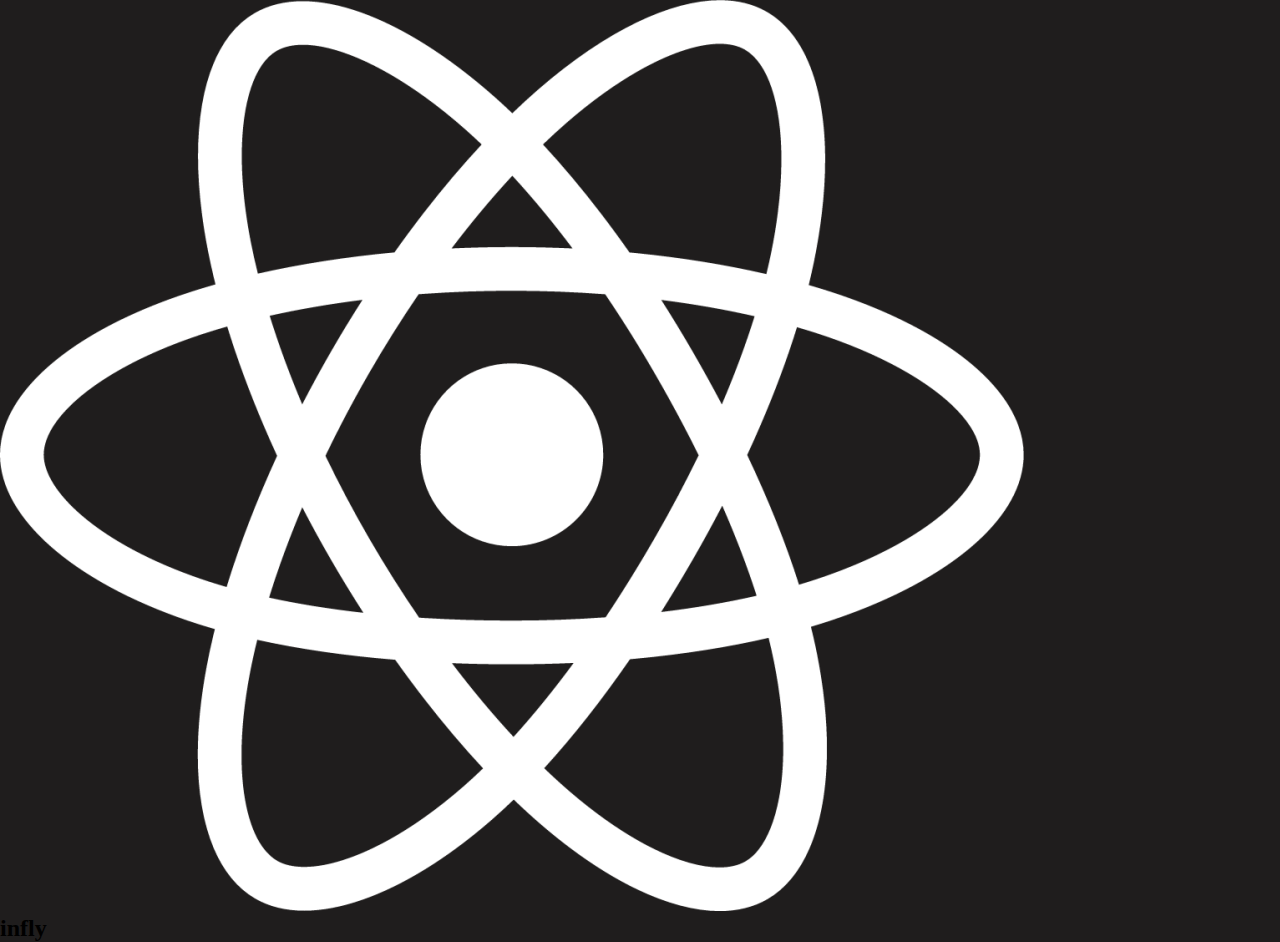
<file: index.html>
<!DOCTYPE html>
<html lang="en">
  <head>
    <meta charset="UTF-8" />
    <meta name="viewport" content="width=device-width, initial-scale=1.0" />
    <title>Splash</title>
    <link rel="stylesheet" href="style/style.css" />

    <link rel="preconnect" href="https://fonts.googleapis.com" />
    <link rel="preconnect" href="https://fonts.gstatic.com" crossorigin />
    <link
      href="https://fonts.googleapis.com/css2?family=Roboto:ital,wght@0,100;0,300;0,400;0,500;0,700;0,900;1,100;1,300;1,400;1,500;1,700;1,900&display=swap"
      rel="stylesheet"
    />
  </head>
  <body>
    <div id="bg">
      <div id="section-1">
        <img id="logoImg" src="images/logo.png" alt="" />
      </div>
      <div id="section-2" >
        <h2>infly</h2>
      </div>
    </div>
    <script src="" ></script>
  </body>
</html>
</file>
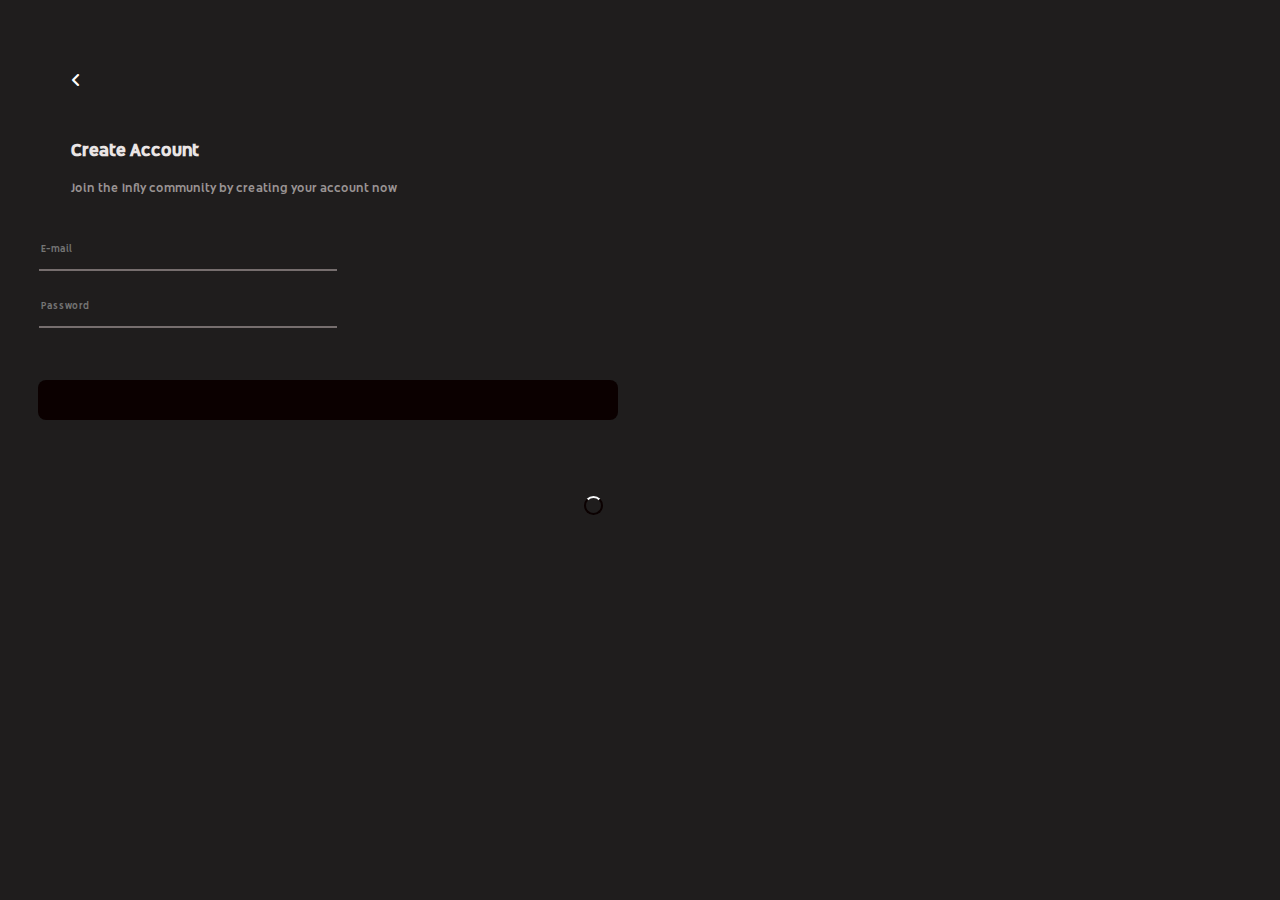
<file: reg1.html>
<!DOCTYPE html>
<html>
  <head>
    <meta http-equiv="content-type" content="text/html; charset=utf-8" />
    <meta name="viewport" content="width=device-width, initial-scale=1.0">
    <title></title>
    <link rel="stylesheet" href="style/reg1.css" title="" type="" />
    <link rel="stylesheet" href="https://cdnjs.cloudflare.com/ajax/libs/font-awesome/6.5.2/css/all.min.css">
    <link rel="preconnect" href="https://fonts.googleapis.com">
    
  </head>
  <body>
    <div id="mainBody" >
      <div id="section-1" >
        
        <a id="backImg" href=""><i class="fa-solid fa-angle-left" style="color: white;"></i></a>
      </div>
      <div id="section-2" >
        <h2 >Create Account</h2>
        <h6 >Join the Infly community by creating your account now</h6>

      </div>
      <div id="section-3" >
        <input class="inp" type="text" placeholder="E-mail">
    
        <input class="inp" type="password" placeholder="Password">

      </div>
      <div id="section-4" >
         <div id="button-reg" ><p id="button-text">Continue</p></div>
         <div id="register_button_loader_bar" class="loader-bar"></div>
      </div>
      
    
    
</div>

  </body>
</html>
</file>
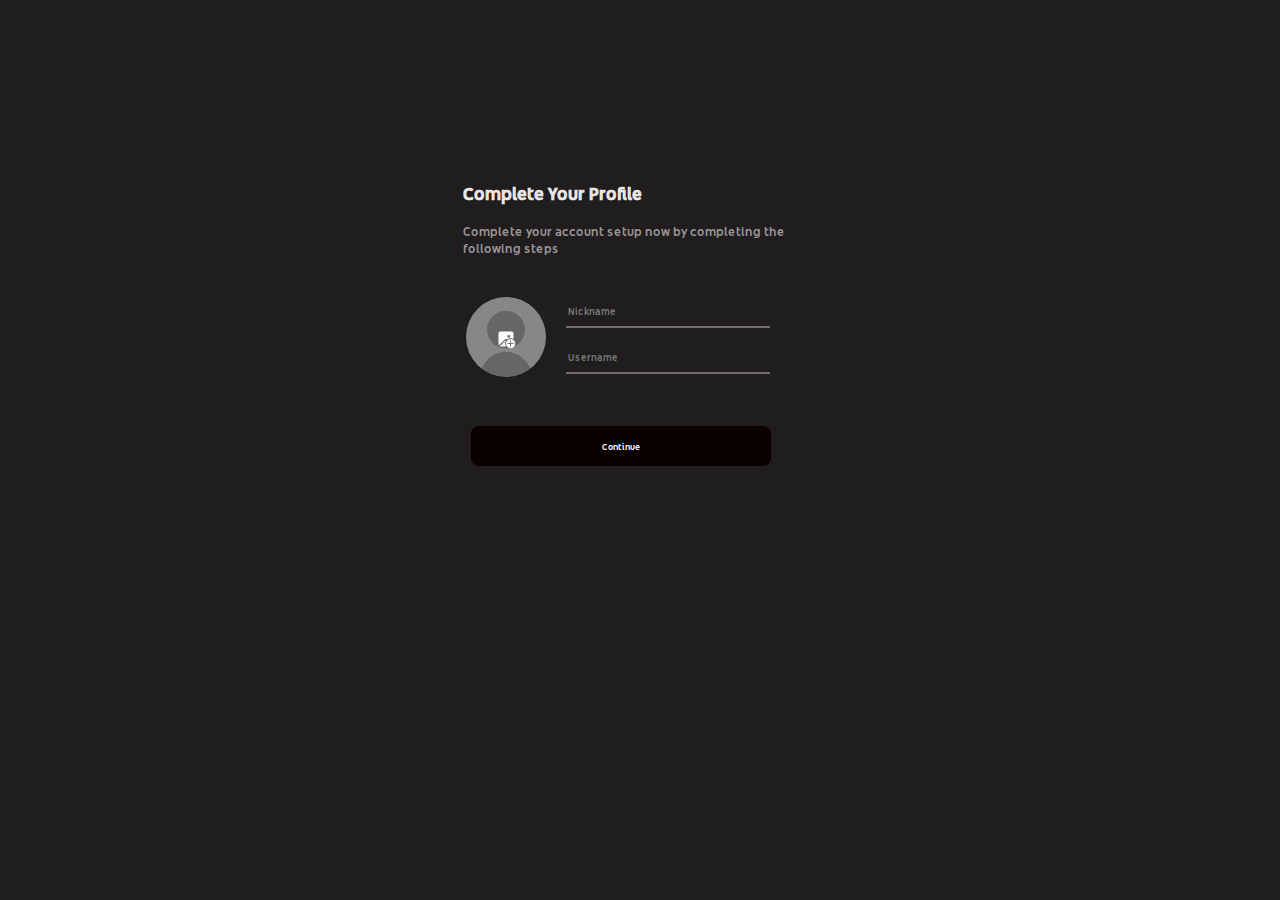
<file: reg2.html>
<!DOCTYPE html>
<html lang="en">
<head>
    <meta charset="UTF-8">
    <meta name="viewport" content="width=device-width, initial-scale=1.0">
    <title>Register</title>
    <link rel="stylesheet" href="style/reg2.css">
    <link rel="stylesheet" href="https://cdnjs.cloudflare.com/ajax/libs/font-awesome/6.5.2/css/all.min.css">
    <link rel="preconnect" href="https://fonts.googleapis.com">

</head>
<body>
  
    <div id="mainBody">
        <div id="section-1">
           <a id="backImg" href=""><i class="fa-solid fa-angle-left" style="color: white;"></i></a>
           <a id="deleteImg" href=""><i class="fa-solid fa-trash fa-xs" style="color: #dd441e;"></i></i></i></a>
        </div>
        <div id="section-2" >
            <h2 >Complete Your Profile</h2>
            <h6>Complete your account setup now by completing the <br>following steps </h6>
        </div>
        <div id="section-3">
            <img id="img1" src="images/icon_user_profile.png" alt="">
            <img id="img2" src="images/add_image.png" alt="">
            <div id="section-inp">
                <input placeholder="Nickname" type="text" class="inp">
                <input placeholder="Username" type="text" class="inp">
            </div>
        </div>
        <div id="section-button" >
            <div id="button-reg">
                <p id="button-text" >Continue</p>
            </div>
        </div>
        
        
    </div>
    

</body>
</html>
</file>
<file: style/style.css>
@font-face {
  font-family: custom;
  src: url(../fonts/custom.ttf);
}
* {
  background: rgb(31, 29, 29);
}

body ,h1,h2 {
  margin: 0;
}

#bg {
  display: flex;
  flex-direction: column;
}

@media screen and (max-width: 480px) {
  #logoImg {
    width: 80px;
    background: transparent;
  }

  #section-1 {
    margin-top: 85%;
    margin-left: 40%;
    margin-right: 40%;
  }
  #section-2 {
   margin-top: 300px;
    margin-left: 44%;
    margin-right: 35%;
  }
  #section-2 h2 {
    font-family: custom, sans-serif;
    font-size: 19px;
    font-weight: 100;
    color: white;
  }
}

/* @media screen and (min-width: 391px) and (max-width: 480px) {
  #logoImg {
    width: 80px;
    background: transparent;
  }

  #section-1 {
    margin-top: 300px;
    margin-left: 122px;
  }
  #section-2 {
    margin-top: 194px;
    margin-left: 148px;
  }
  #section-2 h2 {
    font-family: custom, sans-serif;
    font-size: 16px;
    font-weight: 100;
    color: white;
  }
} */
</file>
<file: style/reg1.css>
@font-face {
  font-family: custom;
  src: url(../fonts/custom.ttf);
}

* {
  font-family: custom, sans-serif;
  background: rgb(31, 29, 29);
  color: white;
}
#mainBody {
  display: flex;
  flex-direction: column;
}
#section-1 {
  padding-top: 5%;
  #backImg {
    margin-left: 5%;
  }
}
#section-2 {
  h2 {
    margin-left: 5%;
    margin-top: 47px;
    color: rgb(234, 229, 229);
    font-size: 20px;
  }
  h6 {
    font-weight: 300;
    font-style: normal;
    font-size: 14px;
    margin-left: 5%;
    margin-top: 18px;
    color: rgb(153, 147, 147);
  }
}
#section-3 {
  display: flex;
  flex-direction: column;
  .inp {
    display: flex;
    width: 294px;
    font-size: 11px;
    height: 38px;
    margin-bottom: 15px;
    margin-left: 31px;
    outline: none;
    border-top: none;
    border-left: none;
    border-right: none;
    border-color: rgb(118, 110, 110);
    color: white;
  }
}
#section-4 {
  display: flex;
  margin-top: 0px;
  width: 100;
  #button-reg {
    display: flex;
    justify-content: center;
    align-items: center;
    margin-left: 30px;
    margin-right: 30px;
    margin-top: 37px;
    background: rgb(11, 0, 0);
    width: 580px;
    height: 40px;
    border-radius: 8px;
  }
  #button-text {
    color: white;
    display: none;
    font-size: 10px;
    background: transparent;
  }

  .loader-bar {
    position: absolute;
    width: 15px;
    height: 15px;
    margin-left: 45%;
    margin-top: 12%;
    border: 2px solid #0b0101;
    border-radius: 50%;
    border-top-color: #f8f9fa;
    background: transparent;
    animation: spin 1s linear infinite;
  }
}


@keyframes spin {
  to {
    transform: rotate(360deg);
  }
}
</file>
<file: style/reg2.css>
@font-face {
  font-family: custom;
  src: url(../fonts/custom.ttf);
}

h2,
h6,
p {
  margin: 0;
  padding: 0;
}
* {
  background: rgb(31, 29, 29);
  font-family: custom;
}

@media screen and  (max-width:480px)  {
  #mainBody {
    display: flex;
    flex-direction: column;
  }
  #section-1 {
    display: flex;
    padding-top: 5%;
  }
  #section-2 {
    display: flex;
    flex-direction: column;
  }
  #section-3 {
    display: flex;
    margin-top: 40px;
    width: 100;
  }

  #backImg {
    margin-left: 5%;
    margin-right: 85%;
  }

  #mainBody h2 {
    margin-left: 5%;
    margin-top: 47px;
    color: rgb(234, 229, 229);
    font-size: 20px;
  }
  #mainBody h6 {
    font-weight: 300;
    font-style: normal;
    font-size: 14px;
    margin-left: 5%;
    margin-top: 18px;
    color: rgb(153, 147, 147);
  }

  #img1 {
    width: 80px;
    height: 80px;
    border-radius: 50%;
    margin-left: 20px;
    filter: brightness(60%);
  }
  #img2 {
    position: absolute;
    width: 20px;
    height: 20px;
    margin-left: 50px;
    margin-top: 32px;
    background: transparent;
    filter: grayscale(100%) invert(100%);
  }
  #section-inp {
  }
  .inp {
    display: flex;
    width: 200px;
    font-size: 11px;
    height: 27px;
    margin-bottom: 15px;
    margin-left: 20px;
    outline: none;
    border-top: none;
    border-left: none;
    border-right: none;
    border-color: rgb(118, 110, 110);
    color: white;
  }
  .inp ::placeholder {
    color: aqua;
  }
  #section-button {
    width: 100%;
  }
  #button-reg {
    display: flex;
    justify-content: center;
    align-items: center;
    margin-left: 30px;
    margin-right: 30px;
    margin-top: 37px;
    background: rgb(11, 0, 0);
    width: 300px;
    height: 40px;
    border-radius: 8px;
  }

  #button-text {
    color: white;

    font-size: 10px;
    background: transparent;
  }
}

/* @media screen and  (min-width:391px) and (max-width: 480px) {
  #mainBody {
    display: flex;
    flex-direction: column;
  }
  #section-1 {
    display: flex;
    padding-top: 5%;
  }
  #section-2 {
    display: flex;
    flex-direction: column;
  }
  #section-3 {
    display: flex;
    margin-top: 40px;
    width: 100;
  }

  #backImg {
    margin-left: 5%;
    margin-right: 85%;
  }

  #mainBody h2 {
    margin-left: 5%;
    margin-top: 47px;
    color: rgb(234, 229, 229);
    font-size: 20px;
  }
  #mainBody h6 {
    font-weight: 300;
    font-style: normal;
    font-size: 14px;
    margin-left: 5%;
    margin-top: 18px;
    color: rgb(153, 147, 147);
  }

  #img1 {
    width: 80px;
    height: 80px;
    border-radius: 50%;
    margin-left: 20px;
    filter: brightness(60%);
  }
  #img2 {
    position: absolute;
    width: 20px;
    height: 20px;
    margin-left: 50px;
    margin-top: 32px;
    background: transparent;
    filter: grayscale(100%) invert(100%);
  }
  #section-inp {
  }
  .inp {
    display: flex;
    width: 200px;
    font-size: 11px;
    height: 27px;
    margin-bottom: 15px;
    margin-left: 20px;
    outline: none;
    border-top: none;
    border-left: none;
    border-right: none;
    border-color: rgb(118, 110, 110);
    color: white;
  }
  .inp ::placeholder {
    color: aqua;
  }
  #section-button {
    width: 100%;
  }
  #button-reg {
    display: flex;
    justify-content: center;
    align-items: center;
    margin-left: 30px;
    margin-right: 30px;
    margin-top: 37px;
    background: rgb(11, 0, 0);
    width: 300px;
    height: 40px;
    border-radius: 8px;
  }

  #button-text {
    color: white;

    font-size: 10px;
    background: transparent;
  }
} */

@media screen and (min-width: 481px) and (max-width: 1024px) {
  #mainBody {
    display: flex;
    flex-direction: column;
  }
  #section-1 {
    display: flex;
    padding-top: 5%;
  }
  #section-2 {
    display: flex;
    flex-direction: column;
    margin-top: 10%;
  }
  #section-3 {
    display: flex;
    margin-top: 70px;
    margin-left: 5%;
    width: 100;
  }

  #backImg {
    margin-left: 5%;
    margin-right: 85%;
  }

  #mainBody h2 {
    margin-left: 5%;
    margin-top: 47px;
    color: rgb(234, 229, 229);
    font-size: 51px;
  }
  #mainBody h6 {
    font-weight: 300;
    font-style: normal;
    font-size: 24px;
    margin-left: 5%;
    margin-top: 18px;
    color: rgb(153, 147, 147);
  }

  #img1 {
    width: 120px;
    height: 120px;
    border-radius: 50%;
    margin-left: 20px;
    filter: brightness(60%);
  }
  #img2 {
    position: absolute;
    width: 35px;
    height: 35px;
    margin-left: 62px;
    margin-top: 44px;
    background: transparent;
    filter: grayscale(100%) invert(100%);
  }
  #section-inp {
  }
  .inp {
    display: flex;
    width: 442px;
    font-size: 11px;
    height: 43px;
    margin-bottom: 15px;
    margin-left: 20px;
    outline: none;
    border-top: none;
    border-left: none;
    border-right: none;
    border-color: rgb(118, 110, 110);
    color: white;
  }
  .inp ::placeholder {
    color: aqua;
  }
  #section-button {
    width: 100%;
  }
  #button-reg {
    display: flex;
    justify-content: center;
    align-items: center;
    margin-left: 10%;
    margin-right: 30px;
    margin-top: 80px;
    background: rgb(11, 0, 0);
    width: 569px;
        height: 60px;
    border-radius: 8px;
  }

  #button-text {
    color: white;

    font-size: 18px;
    background: transparent;
  }
}

@media screen and (min-width: 1024px){
  #mainBody {
    display: flex;
    flex-direction: column;
    justify-content: center;
    align-items: center;
  }
  #section-1 {
    display: none;
    padding-top: 5%;
  }
  #section-2 {
    display: flex;
    flex-direction: column;
    margin-top: 10%;
  }
  #section-3 {
    display: flex;
    margin-top: 40px;
    width: 100;
    margin-right: 5%;
  }

  #backImg {
    margin-left: 5%;
    margin-right: 85%;
  }

  #mainBody h2 {
    margin-left: -5%;
    margin-top: 47px;
    color: rgb(234, 229, 229);
    font-size: 20px;
  }
  #mainBody h6 {
    font-weight: 300;
    font-style: normal;
    font-size: 14px;
    margin-left: -5%;
    margin-top: 18px;
    color: rgb(153, 147, 147);
  }

  #img1 {
    width: 80px;
    height: 80px;
    border-radius: 50%;
    margin-left: 20px;
    filter: brightness(60%);
  }
  #img2 {
    position: absolute;
    width: 20px;
    height: 20px;
    margin-left: 50px;
    margin-top: 32px;
    background: transparent;
    filter: grayscale(100%) invert(100%);
  }
  #section-inp {
  }
  .inp {
    display: flex;
    width: 200px;
    font-size: 11px;
    height: 27px;
    margin-bottom: 15px;
    margin-left: 20px;
    outline: none;
    border-top: none;
    border-left: none;
    border-right: none;
    border-color: rgb(118, 110, 110);
    color: white;
  }
  .inp ::placeholder {
    color: aqua;
  }
  #section-button {
    
    margin-right: 3%;
  }
  #button-reg {
    display: flex;
    justify-content: center;
    align-items: center;
    margin-top: 37px;
    background: rgb(11, 0, 0);
    width: 300px;
    height: 40px;
    border-radius: 8px;
  }

  #button-text {
    color: white;

    font-size: 10px;
    background: transparent;
  }
}
</file>
